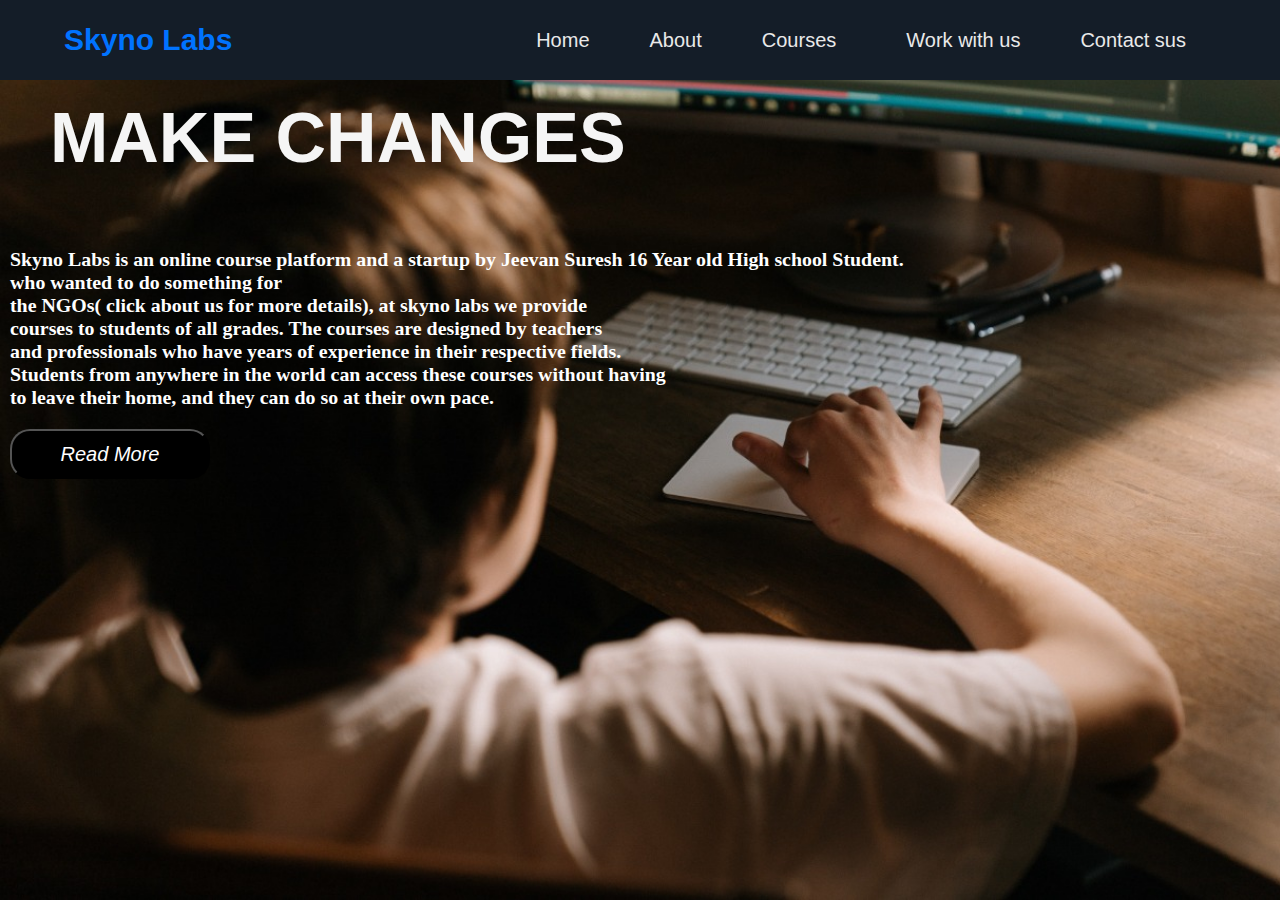
<file: index.html>
<html lang="en">
  <head>
    <meta charset="UTF-8" />
    <meta name="viewport" content="width=device-width, initial-scale=1.0" />
    <link rel="stylesheet" href="style.css">
    <title>dropdown Menu</title>
    
     </head>
 
    <body background="images/homepage2.png.jpg"  style="background-size: cover;background-repeat: no-repeat; height: 100vh;"></body>

    <div class="background-image"></div>
   
     

    <div class="menu-bar">
      <h1 class=" logo"><span>Skyno Labs</span></h1>
      <ul>
        <li><a href="index.html">Home</a></li>
        <li><a href="about page.html">About</a></li>
        <li><a href="#">Courses <i class="fas fa-caret-down"></i></a>
          <div class="dropdown-menu">
            <ul>
              <li><a href="courses.html">Programming </a></li>
              <li><a href="https://youtu.be/QB7ACr7pUuE">ay</a></li>
            </ul>
          </div>
        </li>
        <li><a href="loginpage.html">Work with us</a>
        </li>
        <li><a href="contact us page.html">Contact sus</a></li>
      </ul>
    </div>

    <div class="hero">
      &nbsp;
    </div>
           <div>
         <h1 style="font-family: 'Franklin Gothic Medium', 'Arial Narrow', Arial, sans-serif;font-size: 70px;color: whitesmoke;padding-left: 50px;" class="box">MAKE CHANGES </h1>
          <h3 style="color: white;"></h3>
           </div>
          <div class="button" style="padding-top : 70px; padding-left: 10px; font-family: cursive;color:white; font-size: 17px;">
            <h3>Skyno Labs is an online course platform and a startup by Jeevan Suresh 16 Year old High school Student.<br>
               who wanted to do something for <br>
               the NGOs( click about us for more details), at skyno labs we provide<br> 
               courses to students of all grades. The courses are designed by teachers<br>
                and professionals who have years of experience in their respective fields.<br>
                 Students from anywhere in the world can access these courses without having<br>
                  to leave their home, and they can do so at their own pace.</h3>
                  <div style="padding-top: 20px;">
						<a href="homepageabout.html"><button href="" class="accordion" style="width: 200px;height: 50px;border-radius:20px ;background-color: black;font-family: 'Franklin Gothic Medium', 'Arial Narrow', Arial, sans-serif;font-size: 20px;font-style: italic;color: white;">Read More</button></a>
            </div>
</html>
</file>
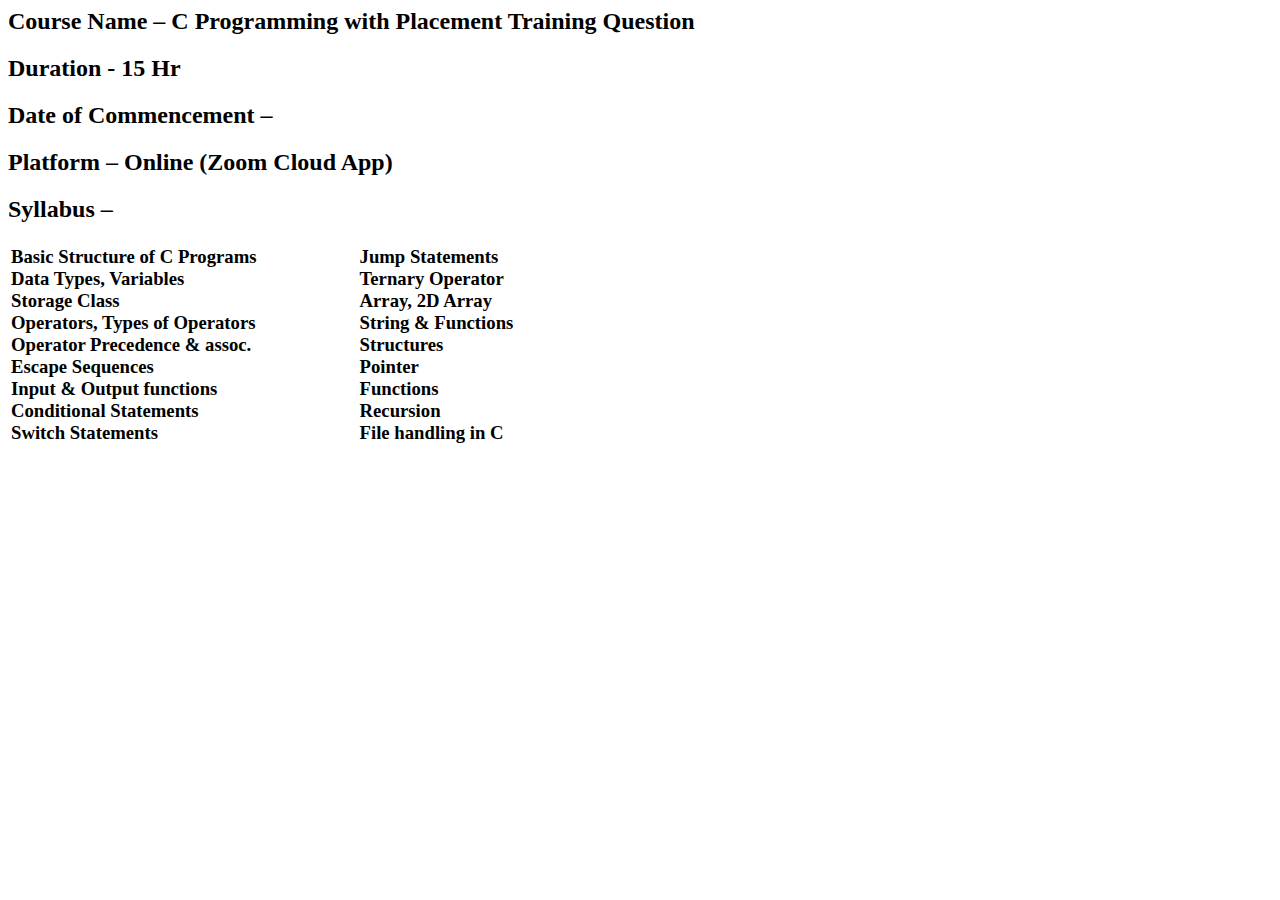
<file: c++ courses.html>
<html>
    <head>
        <title>About C++ course</title>
    </head>
    <body>
        <h2>Course Name – C Programming with Placement Training Question </h2>
        <h2>Duration - 15 Hr</h2>

        <h2>Date of Commencement – </h2>

        <h2>Platform – Online (Zoom Cloud App)</h2>
        <h2>Syllabus – </h2>
        <table>
            <tr>
                <td>
        <h3>	Basic Structure of C Programs</br>
            	Data Types, Variables</br>
            	Storage Class</br>
            	Operators, Types of Operators</br>
            	Operator Precedence & assoc.</br>
            	Escape Sequences</br>
            	Input & Output functions</br>
            	Conditional Statements</br>
            	Switch Statements</br>
            </h3>
            </td>
            <td style="padding-left: 100px;">
                	<h3>Jump Statements</br>
              	     Ternary Operator</br>
	           Array, 2D Array</br>
           String & Functions</br>
	         Structures</br>
	          Pointer</br>
	           Functions</br>
	        Recursion</br>
          	File handling in C</br>
            </h3>

            </td>
            </tr>
            </table>
                   </body>
    </html>
</file>
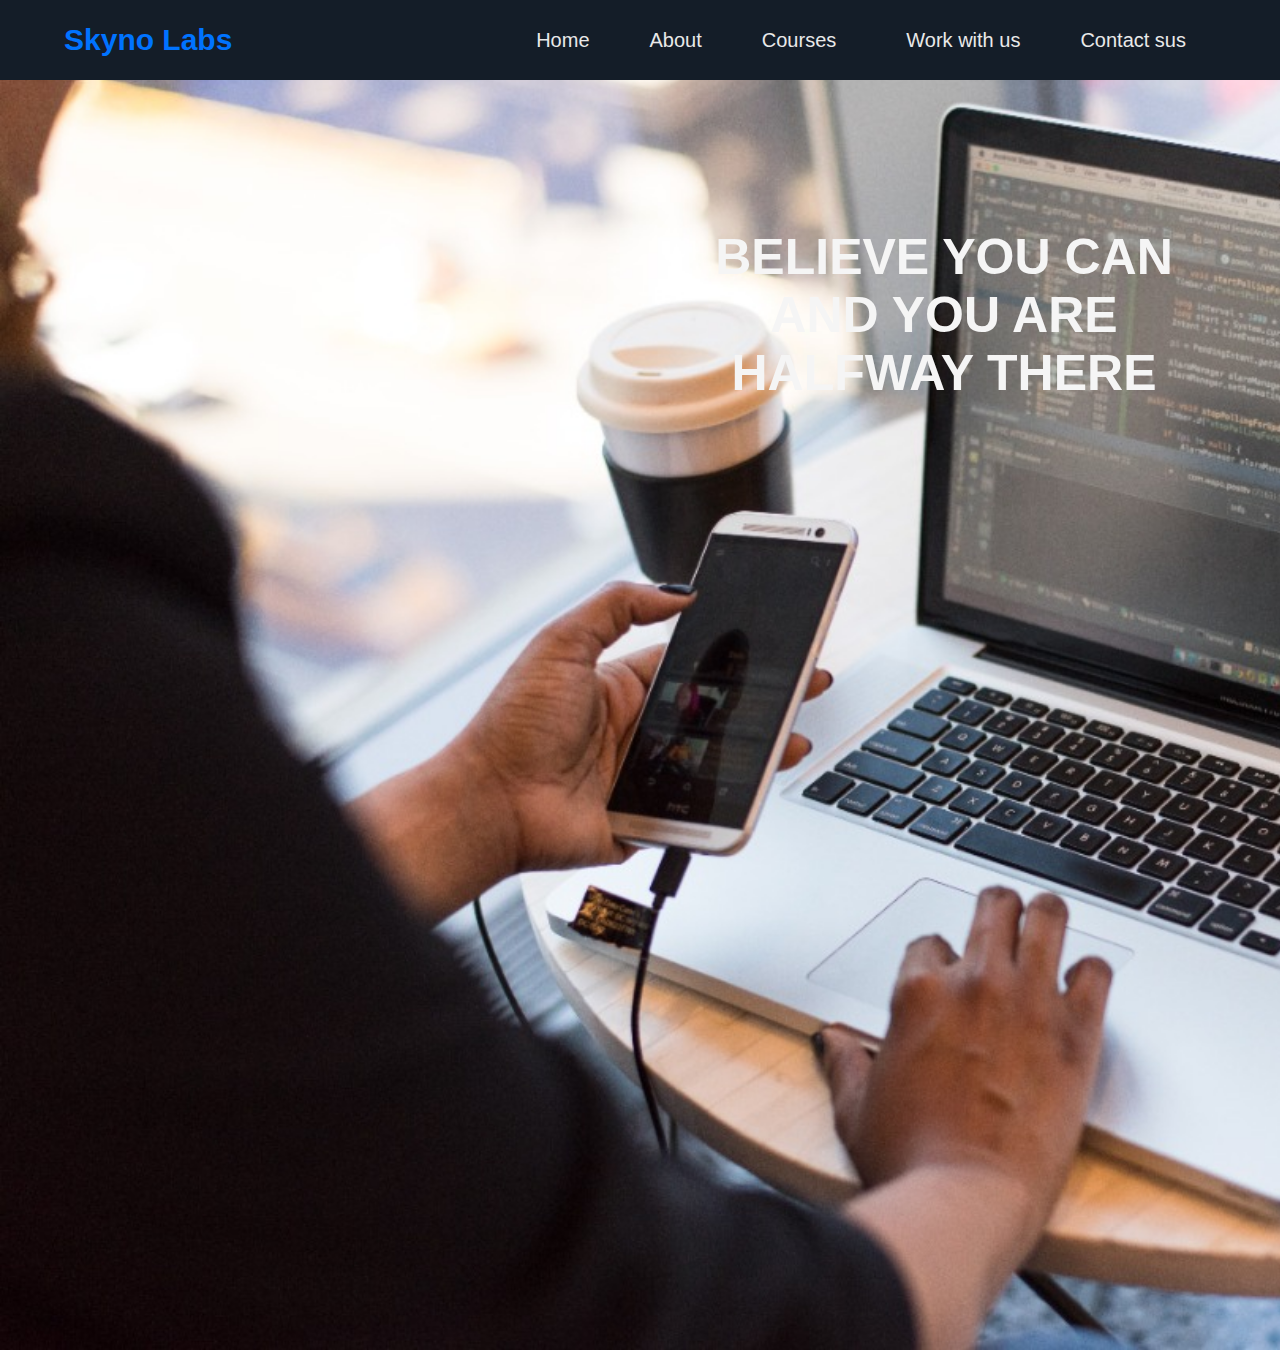
<file: contact us page.html>
<html>
<head>
    <link rel="stylesheet" href="contactus.css" />
        <meta charset="UTF-8" />
        <meta name="viewport" content="width=device-width, initial-scale=1.0" />
        <link rel="stylesheet" href="style.css"/>
        <title>Contact us</title>
        
         </head>
<body style="background-image: url(images/homepageimg.png.jpg);background-size: cover;height: 150vh;background-repeat: no-repeat;">
    <div class="menu-bar">
        <h1 class=" logo"><span>Skyno Labs</span></h1>
        <ul>
          <li><a href="index.html">Home</a></li>
          <li><a href="about page.html">About</a></li>
          <li><a href="courses.html">Courses <i class="fas fa-caret-down"></i></a>
  
              <div class="dropdown-menu">
                  <ul>
                    <li><a href="courses.html">Programming</a></li>
                    <li><a href="https://youtu.be/QB7ACr7pUuE">ay</a></li>
                  </ul>
                </div>
          </li>
          <li><a href="loginpage.html">Work with us </a>
          </li>
          <li><a href="contact us page.html">Contact sus</a></li>
        </ul>
      </div>
        <div style="padding-left: 50px;">
          <iframe src="https://docs.google.com/forms/d/e/1FAIpQLSc-_JMDxVB94ZE4444YSI0WRu_kj2LJ1Waj-OpyQUsD9V2Fcg/viewform?embedded=true" width="640" height="937" frameborder="0" scrolling="no" marginheight="0" marginwidth="0" style="height: 1000px;">Loading...</iframe>
          <iframe src="textforcontactus.html" scrolling="no" width="500px" height="500px" style="margin-bottom: 400px;border: black;"></iframe>
        </div>
    </body>
    </html>
</file>
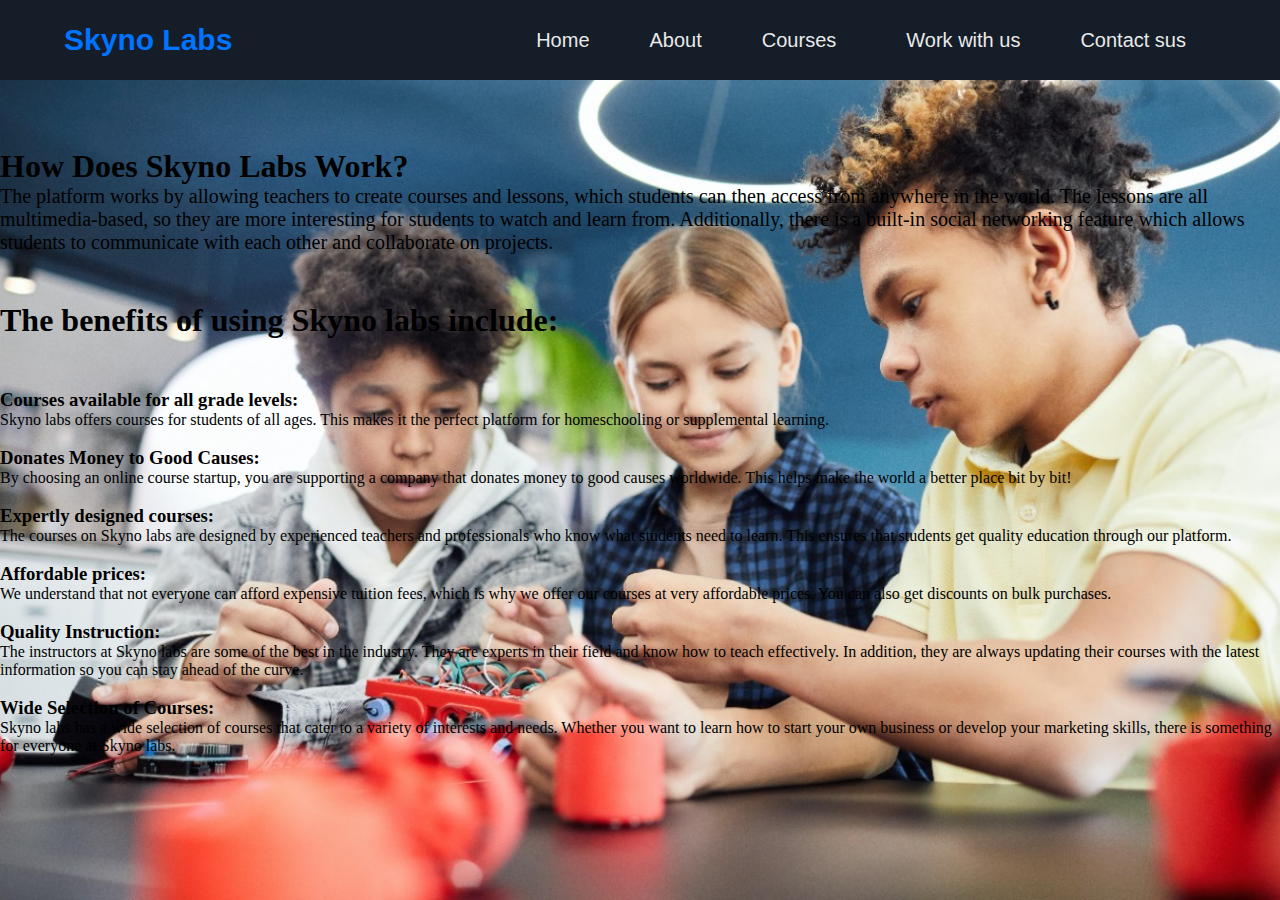
<file: homepageabout.html>
<html>
    <head>
        <meta charset="UTF-8" />
        <meta name="viewport" content="width=device-width, initial-scale=1.0" />
        <link rel="stylesheet" href="style.css">
        <title>dropdown Menu</title>
        
         </head>
        <body></body>
    
    
        <div class="menu-bar">
          <h1 class=" logo"><span>Skyno Labs</span></h1>
          <ul>
            <li><a href="index.html">Home</a></li>
            <li><a href="about page.html">About</a></li>
            <li><a href="courses.html">Courses <i class="fas fa-caret-down"></i></a>
              <div class="dropdown-menu">
                <ul>
                  <li><a href="courses.html">Courses</a></li>
                  <li><a href="https://youtu.be/QB7ACr7pUuE">ay</a></li>
                </ul>
              </div>
            </li>
            <li><a href="loginpage.html">Work with us</a>
            </li>
            <li><a href="contact us page.html">Contact sus</a></li>
          </ul>
        </div>
    
        <div class="hero">
          &nbsp;
        </div>

    <body style="background:url(images/readmorebg.jpg);background-size: cover;background-repeat: no-repeat;">
        <div style="padding-top: 50px;color: black;font-weight:500;font-family: cursive;">
          <h1>How Does Skyno Labs Work?</h1>
          <p style="font-size: 20px;margin-bottom: 30px;"> The platform works by allowing teachers to create courses and lessons, which students can then access from anywhere in the world. 
           The lessons are all multimedia-based, so they are more interesting for students to watch and learn from. Additionally, there is a built-in social networking feature which 
           allows students to communicate with each other and collaborate on projects.</p><br>
            <h1>The benefits of using Skyno labs include:</h1>
            <h3 style="padding-top: 50px;">Courses available for all grade levels: </h3>
            
           <p style="padding-left: ;">Skyno labs offers courses for students of all ages. This makes it the perfect platform for homeschooling or supplemental learning.</p><br>
            
            
            <h3>Donates Money to Good Causes:</h3><p style="padding-left: ;"> By choosing an online course startup, you are supporting a company that donates money to good causes worldwide. This helps make the world a better place bit by bit!</p><br>

            <h3>Expertly designed courses:</h3><p style="padding-left: ;"> The courses on Skyno labs are designed by experienced teachers and professionals who know what students need to learn. This ensures that students get quality education through our platform.</p><br>

            <h3>Affordable prices:</h3><p style="padding-left: ;">We understand that not everyone can afford expensive tuition fees, which is why we offer our courses at very affordable prices. You can also get discounts on bulk purchases.</p><br>

            <h3>Quality Instruction:</h3><p style="padding-left: ;">The instructors at Skyno labs are some of the best in the industry. They are experts in their field and know how to teach effectively. In addition, they are always updating their courses with the latest information so you can stay ahead of the curve.</p><br>

            <h3>Wide Selection of Courses:</h3><p style="padding-left: ;">Skyno labs has a wide selection of courses that cater to a variety of interests and needs. Whether you want to learn how to start your own business or develop your marketing skills, there is something for everyone at Skyno labs.</p><br>
                
        
         </div>

    </body>
</html>
</file>
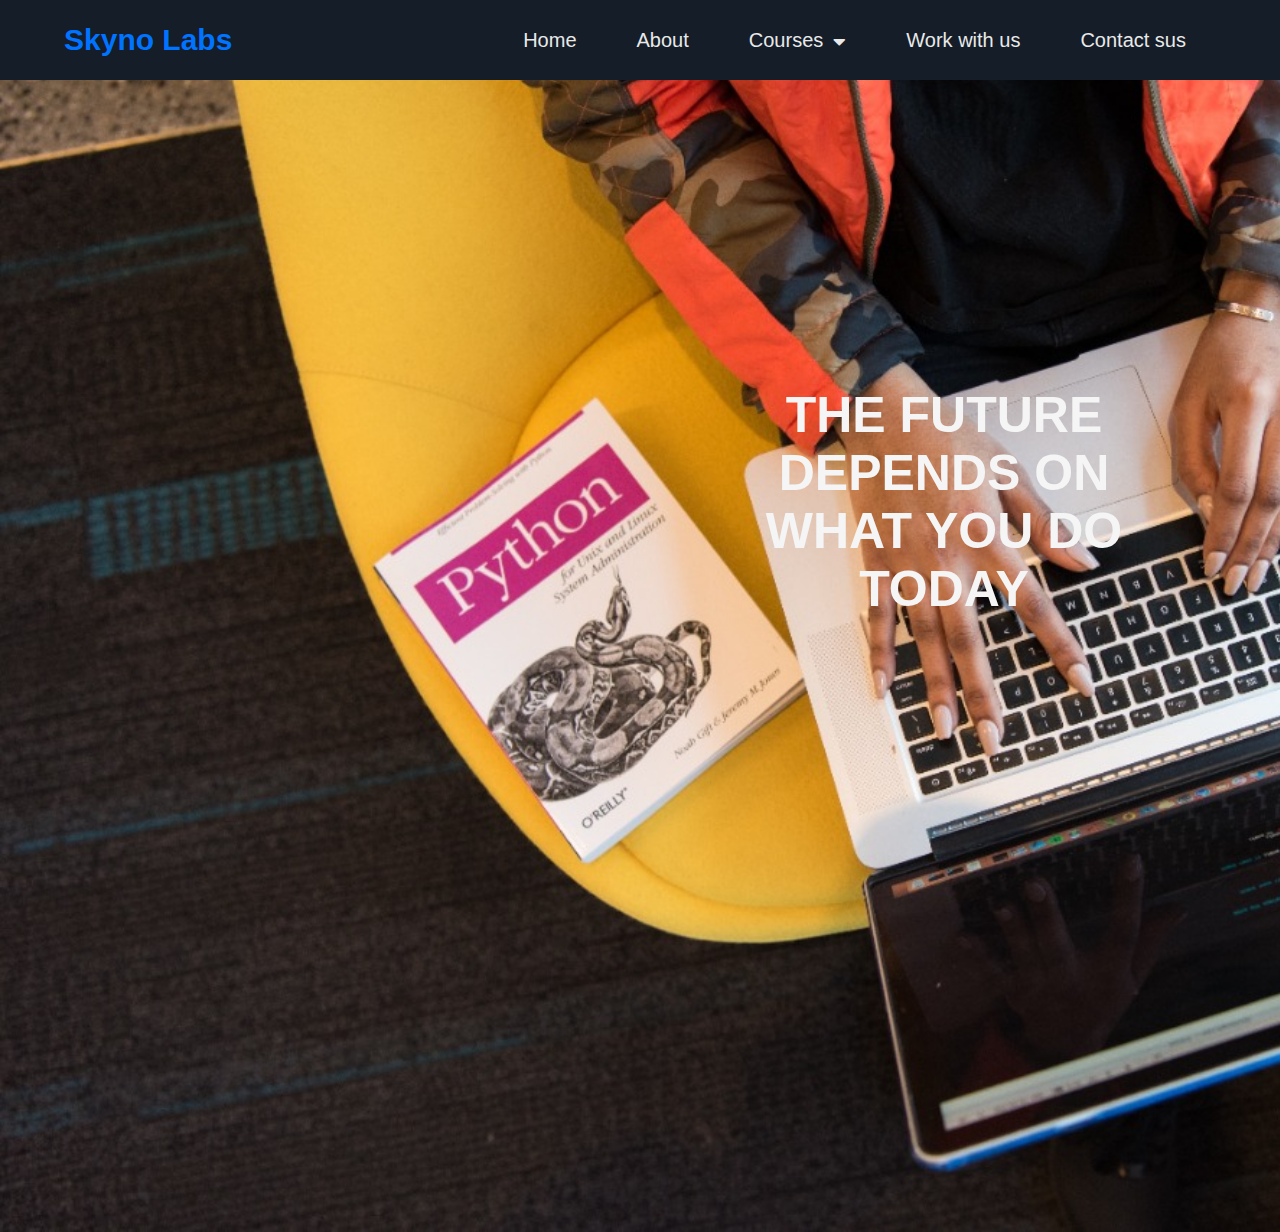
<file: loginpage.html>
<html>
    <head>
        <meta charset="UTF-8" />
        <meta name="viewport" content="width=device-width, initial-scale=1.0" />
        <link rel="stylesheet" href="https://cdnjs.cloudflare.com/ajax/libs/font-awesome/5.15.1/css/all.min.css"/>
        <link rel="stylesheet" href="style.css" />
        <title>Work with us </title>
        
         </head>
         <body style="background: url(images/workwithusimage.png.jpg);background-size: cover;background-repeat: no-repeat;">
        <div class="menu-bar">
          <h1 class=" logo"><span>Skyno Labs  </span></h1>
          <ul>
            <li><a href="index.html">Home</a></li>
            <li><a href="about page.html">About</a></li>
            <li><a href="courses.html">Courses <i class="fas fa-caret-down"></i></a>
    
              <div class="dropdown-menu">
                <ul>
                  <li><a href="courses.html">Programming</a></li>
                  <li><a href="https://youtu.be/QB7ACr7pUuE">ay</a></li>
                </ul>
              </div>
            </li>
            <li><a href="loginpage.html">Work with us </a>
            </li>
            <li><a href="contact us page.html">Contact sus</a></li> 
          </ul>
        </div>
    
        <div class="hero">
          &nbsp;
        </div>
        
    
          </div>
        <link rel="stylesheet" type="text/css" href="loginpagestartup.css">
      <div style="padding-left: 50px;">
        <iframe src="https://docs.google.com/forms/d/e/1FAIpQLSeYD9-u3U0QCVl4z173xgkb1DCNhUf3SFSa9I4dfl6apju8sw/viewform?embedded=true" width="640" height="1130" frameborder="0" marginheight="0" marginwidth="0">Loading…</iframe>
        <iframe src="textforworkwithus.html" scrolling="no" width="500px" height="500px" style="margin-bottom: 400px;border: black;padding-top: 10px;margin-top: 20px;"></iframe>
      </div>

      
    </body>
</html>
</file>
<file: style.css>
:root {
  --color-primary: #0073ff;
  --color-white: #e9e9e9;
  --color-black: #141d28;
  --color-black-1: #212b38;
}

* {
  margin: 0;
  padding: 0;
  box-sizing: border-box;
}

body {
  font-family: sans-serif;

}

.logo {
  color: var(--color-white);
  font-size: 30px;
}

.logo span {
  color: var(--color-primary);
}

.menu-bar {
  background-color: var(--color-black);
  height: 80px;
  width: 100%;
  display: flex;
  justify-content: space-between;
  align-items: center;
  padding: 0 5%;

  position: relative;
}

.menu-bar ul {
  list-style: none;
  display: flex;
}

.menu-bar ul li {
  /* width: 120px; */
  padding: 10px 30px;
  /* text-align: center; */

  position: relative;
}

.menu-bar ul li a {
  font-size: 20px;
  color: var(--color-white);
  text-decoration: none;

  transition: all 0.3s;
}

.menu-bar ul li a:hover {
  color: var(--color-primary);
}

.fas {
  float: right;
  margin-left: 10px;
  padding-top: 3px;
}

/* dropdown menu style */
.dropdown-menu {
  display: none;
}

.menu-bar ul li:hover .dropdown-menu {
  display: block;
  position: absolute;
  left: 0;
  top: 100%;
  background-color: var(--color-black);
}

.menu-bar ul li:hover .dropdown-menu ul {
  display: block;
  margin: 10px;
}

.menu-bar ul li:hover .dropdown-menu ul li {
  width: 150px;
  padding: 10px;
}

.dropdown-menu-1 {
  display: none;
}

.dropdown-menu ul li:hover .dropdown-menu-1 {
  display: block;
  position: absolute;
  left: 150px;
  top: 0;
  background-color: var(--color-black);
}


.box:hover{
        background-color: black;
        width: 600px;
        height: fit-content;
        border-radius: 90px;
}
</file>
<file: contactus.css>
*{
    margin: 0;
    padding: 0;
    font-family:'popins', sans-serif;
    box-sizing: border-box;
  }
.hero{
    width: 100%;
    height: 100vh;
    background-image: linear-gradient(rgba(0,0,0,0.7),#3551b5),  url(images/sus1.jpeg);
    background-position: center ;
    background-size: cover;
    display: flex;
    align-items: center;
    justify-content: center;
    
  }
  
form{
       width: 90%;
       max-width: 600px;
  
  }
.input-group{
            margin-bottom: 30px;
            position: relative;
           
  
  }
input, textarea{
    width: 100%;
    padding: 10px;
    outline: 0;
    border: 1px solid #fff;
    color: #fff;
    background: transparent;
    font-size: 15px;
  
  
}
label{
    height: 100%;
    position: absolute;
    left: 0;
    top: 0;
    padding: 10px;
    color: #fff;
    cursor: text;
}
button{
    padding: 10px 0;
    color: #fff;
    outline: none ;
    background: transparent;
    border: 1px solid #fff;
     width: 100%;
     cursor: pointer;
}
</file>
<file: loginpagestartup.css>
*{
    padding: 0;
    margin: 0;
    font-family: sans-serif;

}
body {
     background: url('images/sus3.png') no-repeat;
     background-size: cover;

}
.login-form {
    width: 350px;
    top:50%;
    left: 50%;
    transform: translate(-50%, -50%);
    position: absolute;
    color:#fff;


}

.login-form h1 {
    font-size:40px;
    text-align: center;
    text-transform: uppercase;
    margin: 40px 0;

}

.login-form p {
    font-size: 20px;
    margin: 15px 0;
}

.login-form input{
    font-size: 16px;
    width: 100%;
    padding: 15px 10px;
    border: 0;
    outline:none;
    border-radius: 5px;
}

.login-form button{
    font-size: 18px;
    font-weight: bold;
    margin:20px 0 ;
    padding: 10px 15px;
    width: 50%;
    border-radius: 5px;
    border: 0;


}
</file>
